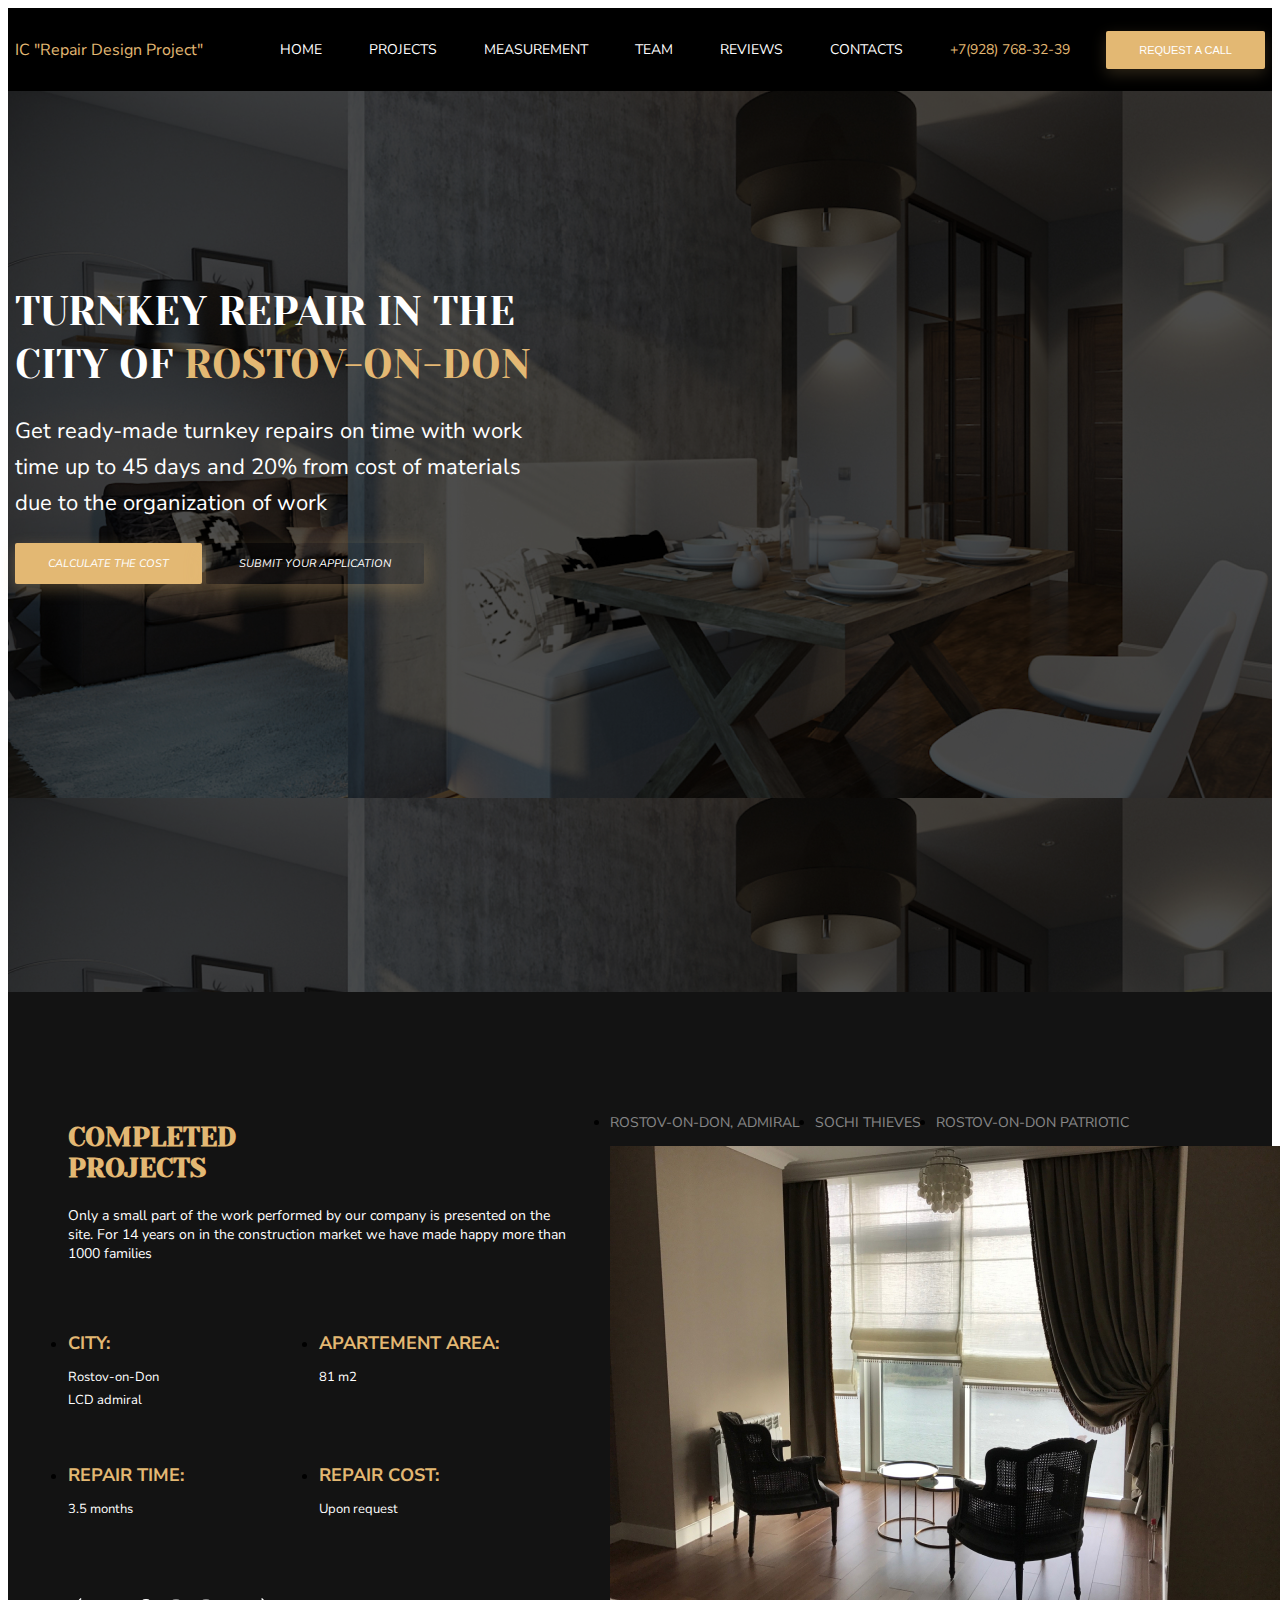
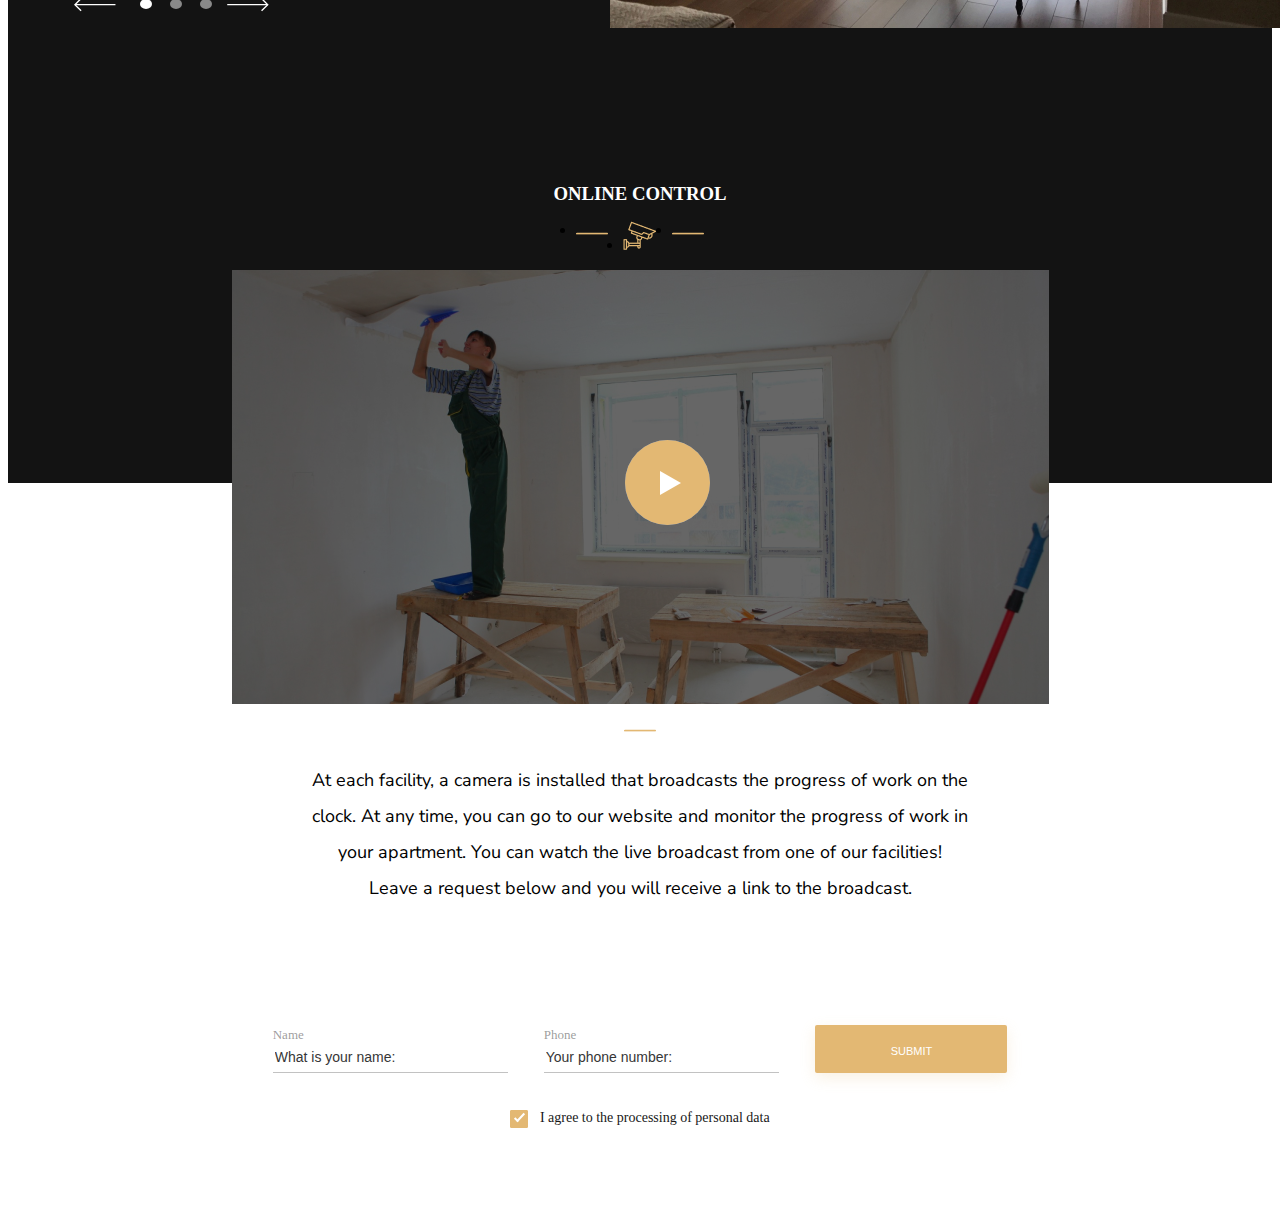
<file: index.html>
<!DOCTYPE html>
<html lang="en">

<head>
    <meta charset="UTF-8">
    <meta http-equiv="X-UA-Compatible" content="ie=edge">
    <meta name="viewport" content="width=device-width, initial-scale=1.0">
    <link rel="stylesheet" href="./css/styles.css">
    <link rel="preconnect" href="https://fonts.gstatic.com">
    <link href="https://fonts.googleapis.com/css2?family=Nunito+Sans:ital@0;1&family=Yeseva+One&display=swap" rel="stylesheet">
    <title>Document</title>
</head>

<body>
    <header class="header">
        <div class="container header-content">
            <div class="logo">
                IC "Repair Design Project"
            </div>
            <nav>
                <ul class="header-navigation">
                    <li class="header-navigation__item"><a href="#">HOME</a></li>
                    <li class="header-navigation__item"><a href="#projects">PROJECTS</a></li>
                    <li class="header-navigation__item"><a href="#">MEASUREMENT</a></li>
                    <li class="header-navigation__item"><a href="#">TEAM</a></li>
                    <li class="header-navigation__item"><a href="#">REVIEWS</a></li>
                    <li class="header-navigation__item"><a href="#">CONTACTS</a></li>
                    <li class="header-navigation__item_phone"><a href="#">+7(928) 768-32-39</a></li>
                </ul>
            </nav>
            <button class="button">Request a call</button>
        </div>
    </header>
    <main>
        <section class="hero">
            <div class="container hero__container">
                <h1 class="title">Turnkey Repair in the <br>city of <span class="colortext">Rostov-on-Don</span><br>
                </h1>
                <p class="block_text">
                    Get ready-made turnkey repairs on time with work<br> time up to 45 days and 20% from cost of materials<br> due to the organization of work
                </p>
                <button class="button_calculate">CALCULATE THE COST</button>
                <button class="button_submit">SUBMIT YOUR APPLICATION</button>
            </div>
            <div class="hero-overlay">
            </div>
        </section>
        <section class="completed-projects">
            <div class="container-completed-projects left">
                <h2 class="completed-projects__title">COMPLETED <br>PROJECTS</h2>
                <p class="completed-projects__text">
                    Only a small part of the work performed by our company is presented on the site. For 14 years on in the construction market we have made happy more than 1000 families</p>
                <ul class="completed-projects-block__left">
                    <li class="completed-projects-block__left__item">
                        <h3 class="completed-projects-block__left__subtitle">CITY:</h3>
                        <span>Rostov-on-Don<br> LCD admiral </span>
                    </li>
                    <li class="completed-projects-block__left__item">
                        <h3 class="completed-projects-block__left__subtitle">APARTEMENT AREA:</h3>
                        <span>81 m2</span>
                    </li>
                    <li class="completed-projects-block__left__item">
                        <h3 class="completed-projects-block__left__subtitle">REPAIR TIME:</h3>
                        <span>3.5 months</span>
                    </li>
                    <li class="completed-projects-block__left__item">
                        <h3 class="completed-projects-block__left__subtitle">REPAIR COST:</h3>
                        <span>Upon request</span>
                    </li>
                </ul>
                <div class="completed-projects-block__left__carousel">
                    <button class="completed-projects-block__left__carousel__arrow prev">
                        <img src="images/arrow_left.svg"/>
                    </button>
                    <button class="completed-projects-block__left__carousel active"></button>
                    <button class="completed-projects-block__left__carousel"></button>
                    <button class="completed-projects-block__left__carousel"></button>
                    <button class="completed-projects-block__left__carousel__arrow next">
                        <img src="images/arrow_right.svg"/>
                    </button>
                </div>
            </div>
            <div class="container-completed-projects right">
                <ul class="completed-projects-block__right">
                    <li class="completed-projects-block__right__item active"><a href="#">ROSTOV-ON-DON, ADMIRAL</a></li>
                    <li class="completed-projects-block__right__item"><a href="#">SOCHI THIEVES</a></li>
                    <li class="completed-projects-block__right__item"><a href="#">ROSTOV-ON-DON PATRIOTIC</a></li>
                </ul>
                <div class="container-completed-projects__img">
                    <img src="images/image%202.1.jpg" alt="Rostov-on-Don, Admiral">
                </div>
            </div>
        </section>
        <section class="online__control">
            <div class="online__control__container">
                <h3 class="online__control__container__sub">ONLINE CONTROL</h3>
                <ul class="online__control__camera">
                    <li class="online__control__camera__left">
                        <img src="images/tire.png" />
                    </li>
                    <li class="online__control__camera__center">
                        <img src="images/Vector_cam.png" />
                    </li>
                    <li class="online__control__camera__right">
                        <img src="images/tire.png" />
                    </li>
                </ul>
                <div class="online__control-video img">
                    <img src="images/one man.jpg" alt="One man">
                    <button class="online__control-video__button"></button>
                </div>
                <img src="images/tire.png" alt="Tire">
                <div class="divider">
                    <p>At each facility, a camera is installed that broadcasts the progress of work on the <br> clock. At any time, you can go to our website and monitor the progress of work in <br> your apartment. You can watch the live broadcast from one
                        of our facilities!
                        <br>Leave a request below and you will receive a link to the broadcast.</p>
                </div>

                <div class="control_form">
                    <div class="control-form__group">
                        <label for="ctrl_name" class="label ctrl__label">Name</label>
                        <input id="ctrl_name" name="ctrl_name" type="text" placeholder="What is your name:" class="input ctrl__input">
                    </div>
                    <div class="control-form__group">
                        <label for="ctrl_phone" class="label ctrl__label">Phone</label>
                        <input id="ctrl_phone" name="ctrl_phone" type="text" placeholder="Your phone number:" class="input ctrl__input">
                    </div>
                    <input type="submit" value="Submit" class="button ctrl__submit">
                    <div class="control-form__check">
                        <input id="ctrl_check" name="ctrl_check" type="checkbox" checked>
                        <label for="ctrl_check" class="label ctrl__label_check">
                            I agree to the processing of personal data
                        </label>
                    </div>
                </div>
        </section>
        <!-- <section class="tor">
            <div class="container tor__container">
                <h3 class="subtitle tor__subtitle">TYPES OF REPAIR</h3>
                <span class="tools-icon"><img src="images/Vector2.svg" alt="tools"></span>
                <ul class="tor-list">
                    <li class="tor-item">
                        <img src="images/image2.3.jpg" alt="Blue wall">
                    </li>>
                </ul>
            </div>
        </section> -->
    </main>
</body>

</html>
</file>
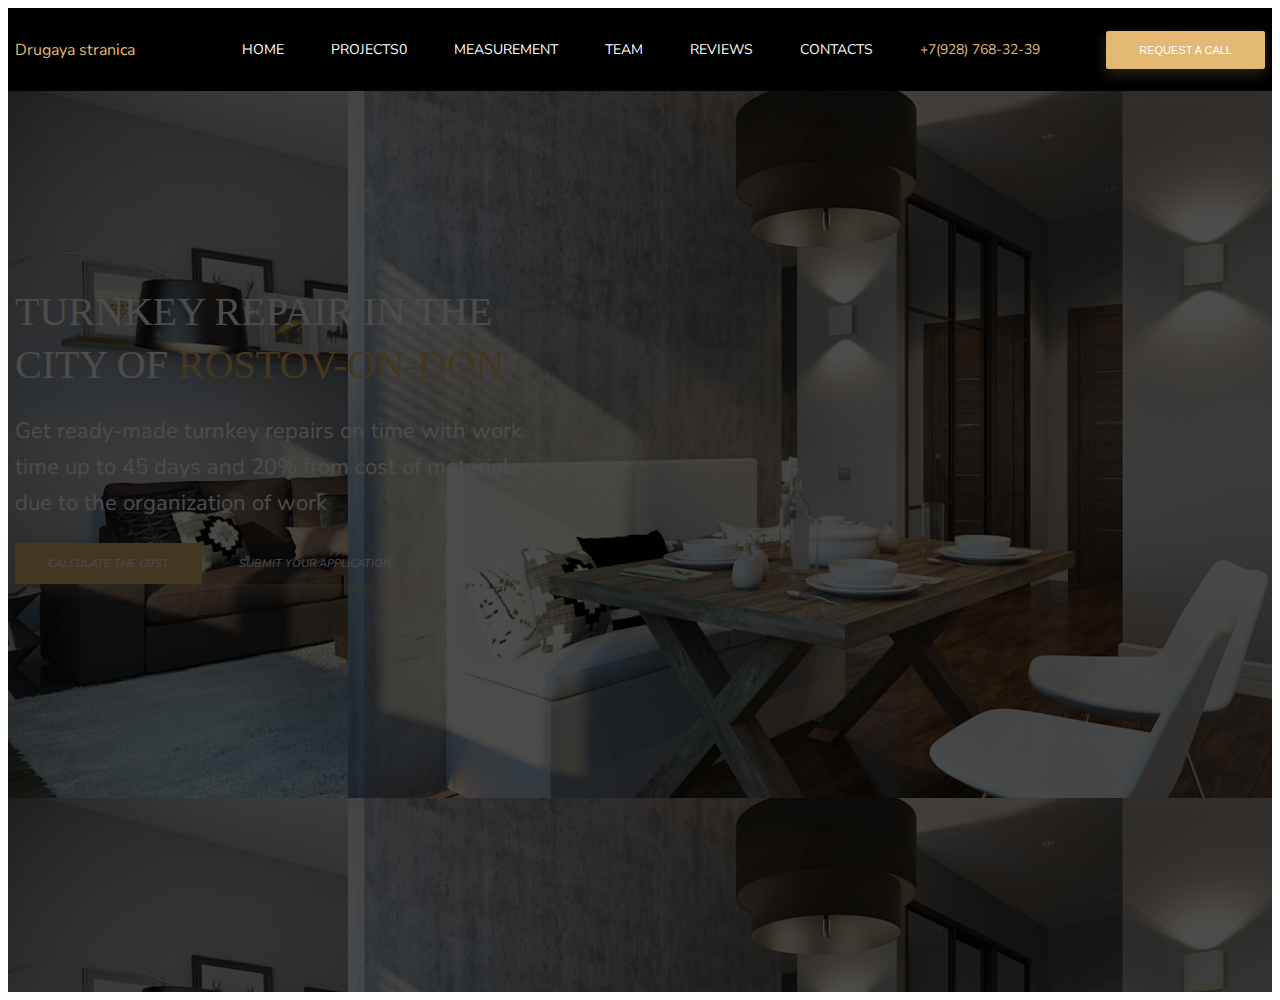
<file: projects.html>
<!DOCTYPE html>
<html lang="en">

<head>
    <meta charset="UTF-8">
    <meta http-equiv="X-UA-Compatible" content="ie=edge">
    <meta name="viewport" content="width=device-width, initial-scale=1.0">
    <link rel="stylesheet" href="./css/styles.css">
    <link href="https://fonts.googleapis.com/css2?family=Nunito+Sans:ital,wght@0,400;0,700;1,400;1,700&display=swap" rel="stylesheet">

    <title>Document</title>
</head>

<body>
    <header class="header">
        <div class="container header-content">
            <div class="logo">
                Drugaya stranica
            </div>
            <nav>
                <ul class="header-navigation">
                    <li class="header-navigation__item"><a href="index.html">HOME</a></li>
                    <li class="header-navigation__item"><a href="#">PROJECTS0</a></li>
                    <li class="header-navigation__item"><a href="#">MEASUREMENT</a></li>
                    <li class="header-navigation__item"><a href="#">TEAM</a></li>
                    <li class="header-navigation__item"><a href="#">REVIEWS</a></li>
                    <li class="header-navigation__item"><a href="#">CONTACTS</a></li>
                    <li class="header-navigation__item_phone"><a href="#">+7(928) 768-32-39</a></li>
                </ul>
            </nav>
            <button class="button">Request a call</button>
        </div>
    </header>
    <main>
        <section class="hero">
            <div class="container hero-container">
                <h1 class="title">Turnkey Repair in the <br>city of <span class="colortext">Rostov-on-Don</span></br>
                </h1>
                <p class="block_text">
                    Get ready-made turnkey repairs on time with work<br> time up to 45 days and 20% from cost of materials<br> due to the organization of work
                </p>
                <button class="button_calculate">CALCULATE THE COST</button>
                <button class="button_submit">SUBMIT YOUR APPLICATION</button>

            </div>
            <div class="hero-overlay">
            </div>
        </section>
    </main>
</body>

</html>
</file>
<file: css/styles.css>
.body {
        margin: 0;
        font-family: Nunito Sans;
    }
    
    .body * {
        box-sizing: border-box;
    }
    
    .container {
        max-width: 1250px;
        margin: 0 auto;
    }
    
    .button {
        background: #E3B873;
        box-shadow: 0px 5px 15px rgba(227, 184, 115, 0.2);
        border-radius: 2px;
        outline: 0;
        border: 0;
        padding: 13px 33px;
        color: white;
        text-transform: uppercase;
        cursor: pointer;
        font-size: 11px;
    }
    
    .logo {
        color: #E3B873;
        font-family: Nunito Sans, Public Sans, Arial;
    }
    
    .header {
        background-color: black;
    }
    
    .header-content {
        display: flex;
        justify-content: space-between;
        height: 83px;
        align-items: center;
    }
    
    .header-navigation {
        list-style: none;
        display: flex;
    }
    
    .header-navigation__item {
        margin-right: 47px;
    }
    
    .header-navigation__item a {
        text-decoration: none;
        color: white;
        font-family: Nunito Sans, Public Sans, Arial;
        font-size: 14px;
    }
    
    .header-navigation__item_phone a {
        text-decoration: none;
        color: #E3B873;
        font-family: Nunito Sans, Public Sans, Arial;
        font-size: 14px;
    }
    
    .hero {
        background-image: url('../images/hero.jpg');
        background-color: cover;
        height: 707px;
        padding-top: 194px;
        position: relative;
    }
    
    .hero-overlay {
        content: '';
        position: absolute;
        top: 0;
        left: 0;
        right: 0;
        bottom: 0;
        background-color: rgba(0, 0, 0, 0.7);
    }
    
    .hero__container {
        position: relative;
        z-index: 1;
    }
    
    .title {
        margin: 0;
        font-family: Yeseva One, 'Times New Roman', Times, serif;
        font-style: normal;
        font-weight: 400;
        font-size: 40px;
        line-height: 53.13px;
        text-transform: uppercase;
        color: #FFFFFF;
    }
    
    .colortext {
        color: #E3B873;
    }
    
    .block_text {
        font-family: Nunito Sans;
        font-style: Regular;
        font-weight: normal;
        font-size: 22px;
        line-height: 36px;
        color: #FFFFFF;
    }
    
    .button_calculate {
        position: relative;
        background: #E3B873;
        box-shadow: 0px 5px 15px rgba(227, 184, 115, 0.3);
        border-radius: 2px;
        font-family: Nunito Sans;
        font-style: Italic;
        font-size: 11px;
        outline: 0;
        border: 0;
        padding: 13px 33px;
        cursor: pointer;
        color: white;
    }
    
    .button_submit {
        position: relative;
        box-shadow: 0px 7px 21px rgba(227, 184, 115, 0.3);
        border-radius: 2px;
        font-family: Nunito Sans;
        font-style: Italic;
        font-size: 11px;
        border: 1px solid #FFFFFF;
        box-sizing: border-box;
        outline: 0;
        border: 0;
        padding: 13px 33px;
        cursor: pointer;
        background-color: transparent;
        color: white;
    }
    
    .completed-projects {
        display: flex;
        background-color: #131313;
    }
    
    .container-completed-projects {
        height: 300px;
        flex: 1;
        flex-direction: column;
        flex-wrap: wrap;
        justify-content: flex-start;
        align-content: space-between;
        padding: 107px 60px 415px;
        width: 444px;
    }
    
    .container-completed-projects:first-child {
        margin-right: 20px;
    }
    
    .completed-projects__title {
        font-family: Yeseva One;
        font-style: normal;
        font-size: 27px;
        color: #E3B873;
    }
    
    .completed-projects__subtitle {
        font-family: Yeseva One;
        font-style: normal;
        font-size: 18px;
        color: #E3B873;
    }
    
    .completed-projects__text {
        font-family: Nunito Sans;
        font-style: normal;
        font-size: 14px;
        color: #FFFFFF;
    }
    
    .completed-projects-block__left {
        display: flex;
        flex-wrap: wrap;
        padding: 0px
    }
    
    .completed-projects-block__left__item {
        font-family: Nunito Sans;
        margin-top: 34px;
        width: 50%;
    }
    
    .completed-projects-block__left__item h3 {
        color: #e3b873;
        font-size: 18px;
        line-height: 25px;
        margin-bottom: 9px;
    }
    
    .completed-projects-block__left__item span {
        color: #fff;
        font-size: 13px;
        line-height: 21px;
    }
    
    .completed-projects-block__right {
        display: flex;
        font-size: 14px;
        width: 344px;
        margin-left: -140px;
    }
    
    .completed-projects-block__right__item {
        margin-right: 15px;
        white-space: nowrap;
        font-family: Nunito Sans;
    }
    
    .completed-projects-block__right__item a {
        font-family: Nunito Sans;
        font-style: normal;
        color: rgba(255, 255, 255, 0.5);
        border-bottom: 1px solid transparent;
        transition: 0.2s ease;
        text-decoration: none;
    }
    
    .completed-projects-block__right__item:hover a {
        color: #e3b873;
        border-bottom-color: #e3b873;
    }
    
    .container-completed-projects__img {
        margin-left: -100px;
    }
    
    .completed-projects-block__left__carousel {
        margin-top: 70px;
        display: flex;
        align-items: center;
    }
    
    .completed-projects-block__left__carousel button {
        background-color: transparent;
        border: none;
        cursor: pointer;
    }
    
    .completed-projects-block__left__carousel__arrow {
        width: 42px;
        height: 14px;
        margin-right: 21px;
    }
    
    button.completed-projects-block__left__carousel {
        border-radius: 50%;
        width: 10px;
        height: 10px;
        margin: 9px;
        background-color: rgba(255, 255, 255, 0.5);
    }
    
    button.completed-projects-block__left__carousel.active {
        background-color: #fff;
    }
    
    button.completed-projects-block__left__carousel:hover {
        background-color: #fff;
    }
    
    .online__control__container {
        max-width: 1350px;
        height: 300px;
        text-align: center;
        margin-top: -50px;
        background-color: #131313;
        /* border-style: solid;
        border-color: red; */
    }
    
    .online__control__container__sub {
        color: white;
        height: 20px;
        /* border-style: solid;
                border-color: greenyellow; */
    }
    
    .online__control__camera {
        height: 150 px;
        background-color: #131313;
        /* border-style: solid;
                border-color: white; */
        display: flex;
        align-items: flex-start;
        justify-content: center;
        padding: 0;
    }
    
    .online__control__camera__left {
        margin-right: 15px;
        /* border-style: solid;
                border-color: rgb(47, 95, 255); */
    }
    
    .online__control__camera__right {
        margin-left: 15px;
        /* border-style: solid;
                border-color: rgb(147, 95, 255); */
    }
    
    .online__control-video {
        align-items: center;
        /* position: relative;*/
        /* width: 30%; */
        margin-left: auto;
        margin-right: auto;
    }
    
    .online__control-video img {
        /* position: relative; */
        filter: brightness(0.4);
        /* left: 260px; */
    }
    
    .online__control-video__button {
        position: absolute;
        background-image: url('../images/Group 8.svg');
        background-position: -30px -25px;
        background-repeat: no-repeat;
        height: 85px;
        width: 85px;
        left: 370px;
        transform: translate(300%, 200%);
        border: none;
        cursor: pointer;
        border-radius: 50%;
        z-index: 1;
        /* display: flex;
        justify-content: center; */
    }
    
    .online__control-video__button8 {
        background-image: url('../images/Group 8.svg');
        z-index: 1;
        /* display: flex;
        justify-content: center; */
    }
    
    .divider {
        width: 55px;
        height: 1px;
        line-height: 2;
        border-radius: 30px;
        margin: 0 auto 34px;
        font-family: Nunito Sans;
        font-size: 18px;
        text-align: center;
        display: inline;
    }
    /* .control p {
        line-height: 37px;
        width: 681px;
        margin: 34px auto 91px;
    } */
    
    .control_form {
        padding: 100px;
        width: 800px;
        display: flex;
        flex-wrap: wrap;
        /* border-style: solid;
        border-color: rgb(147, 95, 255); */
        margin-left: auto;
        margin-right: auto;
        align-items: center;
        justify-content: center;
    }
    
    .control-form__check,
    .control-form__group,
    .ctrl__submit {
        margin-right: 18px;
        margin-left: 18px;
    }
    
    .label {
        color: rgba(54, 54, 54, 0.5);
        font-size: 13px;
        line-height: 21px;
        display: block;
        text-align: left;
    }
    
    .ctrl__label_check,
    .measurer__label_check,
    .question__label_check {
        color: #181818;
        font-size: 14px;
        line-height: 18px;
        display: inline;
        cursor: pointer;
        position: relative;
        -webkit-tap-highlight-color: transparent;
    }
    
    .ctrl__submit {
        padding: 20px 75px 16px 76px;
        font-style: normal;
    }
    
    .input {
        font-size: 14px;
        line-height: 23px;
        color: #363636;
        width: 231px;
        border: none;
        border-bottom: 1px solid rgba(54, 54, 54, 0.3);
        padding-bottom: 3px;
    }
    
    .input::placeholder {
        color: #fff;
        opacity: 1;
    }
    
    .ctrl__input::placeholder {
        color: #363636;
    }
    
    .input:focus {
        outline: none;
    }
    
    .control-form__check {
        margin-top: 35px;
    }
    
    #ctrl_check,
    #measurer_check,
    #question_check {
        display: none;
    }
    
    .ctrl__label_check:before,
    .measurer__label_check:before,
    .question__label_check:before {
        content: '';
        height: 18px;
        width: 18px;
        display: inline-block;
        vertical-align: text-top;
        border: 1px solid #363636;
        background-color: #fff;
        transition: background-color 0.3s, border-color 0.3s;
        border-radius: 1px;
        color: transparent;
        margin-right: 8px;
        box-sizing: border-box;
    }
    
    .ctrl__label_check:after,
    .measurer__label_check:after,
    .question__label_check:after {
        content: '';
        position: absolute;
        width: 3px;
        height: 9px;
        border: 2px solid #fff;
        border-top: 0;
        border-left: 0;
        left: 7px;
        top: 1px;
        transform: rotate(43deg);
    }
    
    #ctrl_check:checked+.label:before,
    #measurer_check:checked+.label:before,
    #question_check:checked+.label:before {
        background-color: #e3b873;
        border-color: #e3b873;
    }
    
    .tor {
        text-align: center;
    }
    
    .tor__container {
        margin-bottom: 124px;
    }
    /* .videocamera-icon:after {
                content: '';
                width: 32px;
                height: 1.5px;
                border-radius: 30px;
                background-color: #e3b873;
                display: block;
                top: 15%;
                position: absolute;
                left: -40px;
            }
            
            .videocamera-icon:before {
                content: '';
                width: 32px;
                height: 1.5px;
                border-radius: 30px;
                background-color: #e3b873;
                display: block;
                top: 15%;
                position: absolute;
                left: 40px;
            } */
</file>
